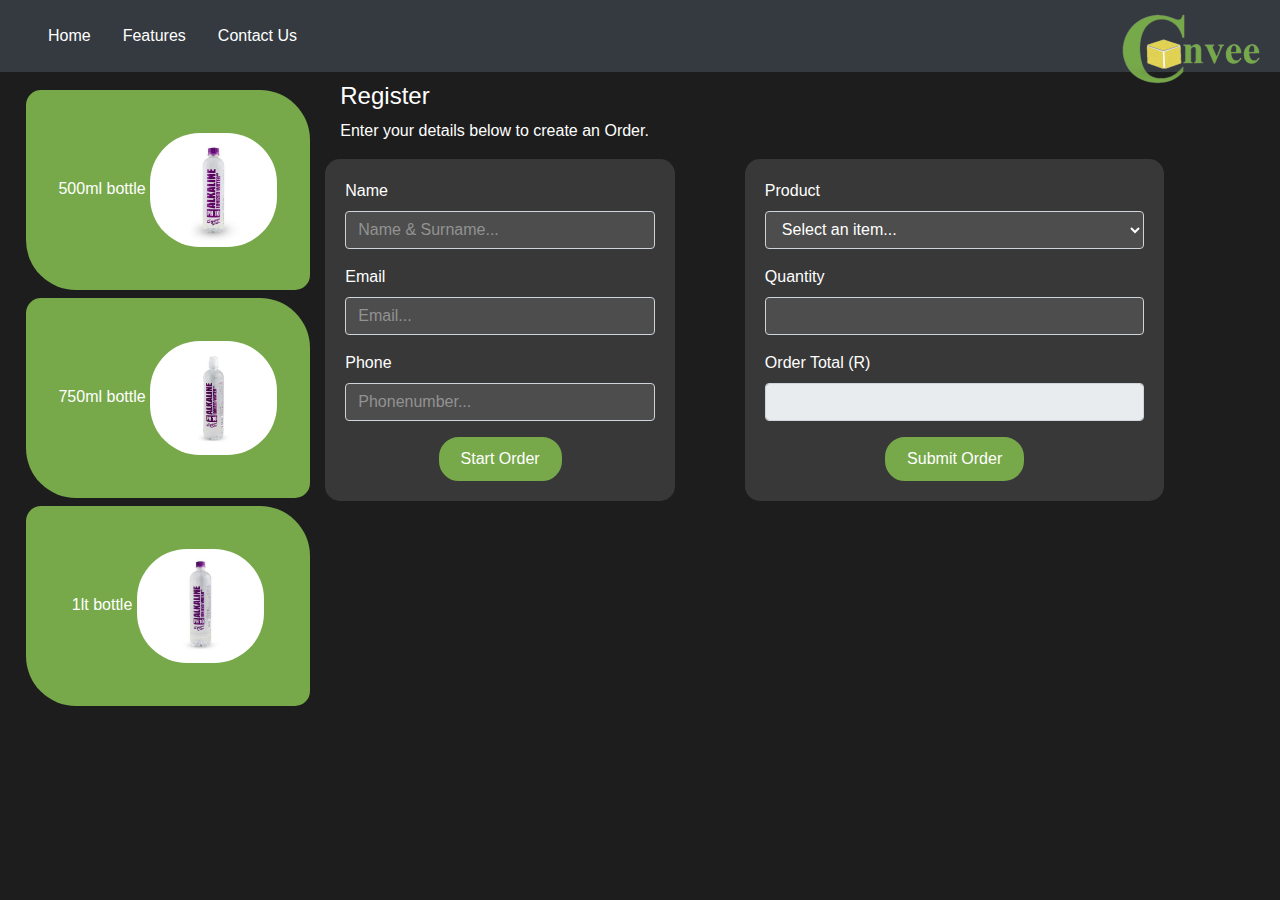
<file: store.convee.co.za/index.html>
<!DOCTYPE html>
<html>

<head>
    <title>Convee</title>


    <!--Bootstrap-->
    <link href="lib/bootstrap/css/bootstrap.min.css" rel="stylesheet">
    <link href="lib/bootstrap/css/bootstrap.css" rel="stylesheet">

    <!--Styles-->
    <link href="css/style.css" rel="stylesheet">

</head>
<header>
    <nav class="navbar navbar-expand-lg navbar-dark bg-dark">
        
        <ul class="navbar nav nav-item">
            <li class="">
                <a class="nav-link" href="#">Home <span class="sr-only">(current)</span></a>
            </li>
            <li class="">
                <a class="nav-link" href="#">Features</a>
            </li>
            <li class="">
                <a class="nav-link" href="#">Contact Us</a>
            </li>
        </ul>

    </nav>
</header>

<body class="body-content">
    <img class="brand" src="img/main-logo.png" width="12%">

    <div class="body-dv">
        <div class="row">
            <div class="col-sm-3">
                <h2></h2>
                <div class="rcorners3">
                    <center>
                        500ml bottle
                        <a href="">
                            <img src="img/dwater500ml.jfif" width="50%" class="block-image">
                        </a>
                    </center>
                </div>
                <h2></h2>
                <div class="rcorners3">
                    <center>
                        750ml bottle
                        <a href="">
                            <img src="img/dwater750ml.jfif" width="50%" class="block-image">
                        </a>
                    </center>
                </div>
                <h2></h2>
                <div class="rcorners3">
                    <center>
                        1lt bottle
                        <a href="">
                            <img src="img/dwater1lt.jfif" width="50%" class="block-image">
                        </a>
                    </center>
                </div>
            </div>
            <div class="col-sm-8">
                <h4>Register</h4>
                <P>Enter your details below to create an Order.</P>
                <div class="row">
                    <div class="col-sm-5 frm-bg">
                        <form class="form">
                            <div class="form-group">
                                <label for="">Name</label>
                                <input class="form-control" id="name" type="text" placeholder="Name & Surname...">
                            </div>
                            <div class="form-group">
                                <label for="Email">Email</label>
                                <input class="form-control" id="Email" type="text" placeholder="Email...">
                            </div>
                            <div class="form-group">
                                <label for="Phone">Phone</label>
                                <input class="form-control" id="Phone" type="text" placeholder="Phonenumber...">
                            </div>

                            <center>
                                <button type="button" class="mybtn-main">Start Order</button>
                            </center>
                        </form>
                    </div>
                    <div class="col-sm-1"></div>
                    <div class="col-sm-6 frm-bg">
                        <form class="form">
                            <div class="form-group">
                                <label for="">Product</label>
                                <select class="form-control" id="name">
                                    <option>Select an item...</option>
                                    <option value="500ml">500ml designer water</option>
                                    <option value="750ml">750ml desinger water</option>
                                    <option value="1liter">1lt designer water</option>
                                </select>
                            </div>
                            <div class="form-group">
                                <label for="Qty">Quantity</label>
                                <input class="form-control" id="Qty" type="number">
                            </div>
                            <div class="form-group">
                                <label for="Phone">Order Total (R)</label>
                                <input class="form-control" disabled id="Total" type="text">
                            </div>

                            <center>
                                <button type="button" class="mybtn-main">Submit Order</button>
                            </center>
                        </form>
                    </div>

                </div>
            </div>
        </div>
    </div>

    <!--Javascript-->
    <script src="lib/bootstrap/js/bootstrap.min.js"></script>
    <script srd="js/main.js"></script>
</body>

</html>
</file>
<file: store.convee.co.za/css/style.css>
body {
    background-color: rgb(29, 29, 29);
    color: white;
    scroll-behavior: smooth 0.2s;
}

body {
    font-family: 'Trebuchet MS', 'Lucida Sans Unicode', 'Lucida Grande', 'Lucida Sans', Arial, sans-serif;
}

.body-dv {
    width: 96%;
    margin: auto;
    padding-top: 10px;
}

.nav-link {
    color: white;
}

.nav-link:hover {
    color: #73AD21;
    transition: ease-in 0.3s;
}

.rcorners3 {
    border-radius: 15px 50px;
    background: #77a94a;
    padding: 15px;
    height: 200px;
    display: flex;
    align-items: center;
    align-content: center;
}

.rcorners2 {
    border-radius: 15px 50px;
    background: #e9d02c;
    padding: 15px;
    width: 200px;
    height: 150px;
    display: flex;
    align-items: center;
    align-content: center;
}

.mybtn-main {
    padding: 8px 20px 8px 20px;
    color: white;
    font-family: 'Trebuchet MS', 'Lucida Sans Unicode', 'Lucida Grande', 'Lucida Sans', Arial, sans-serif;
    border-style: solid;
    border-color: #77a94a;
    border-radius: 20px;
    background: #77a94a;
}

.mybtn-main:hover {
    border-color: #99c374;
    background: #8bb169;
    color: #e9d02c;
    transition: ease-in-out 0.3s;
}

.frm-bg{
    padding: 20px;
    border-radius: 15px;
    background-color: rgb(56, 56, 56);
}

.form-control{
    background-color: rgb(77, 77, 77);  
    color: white;
}
.form-control::placeholder{
    color: rgb(146, 146, 146);
}

.block-image{
    border-radius: 50px;
}

.brand{
    position: absolute;
    top: 10px;
    right: 10px
}
</file>
